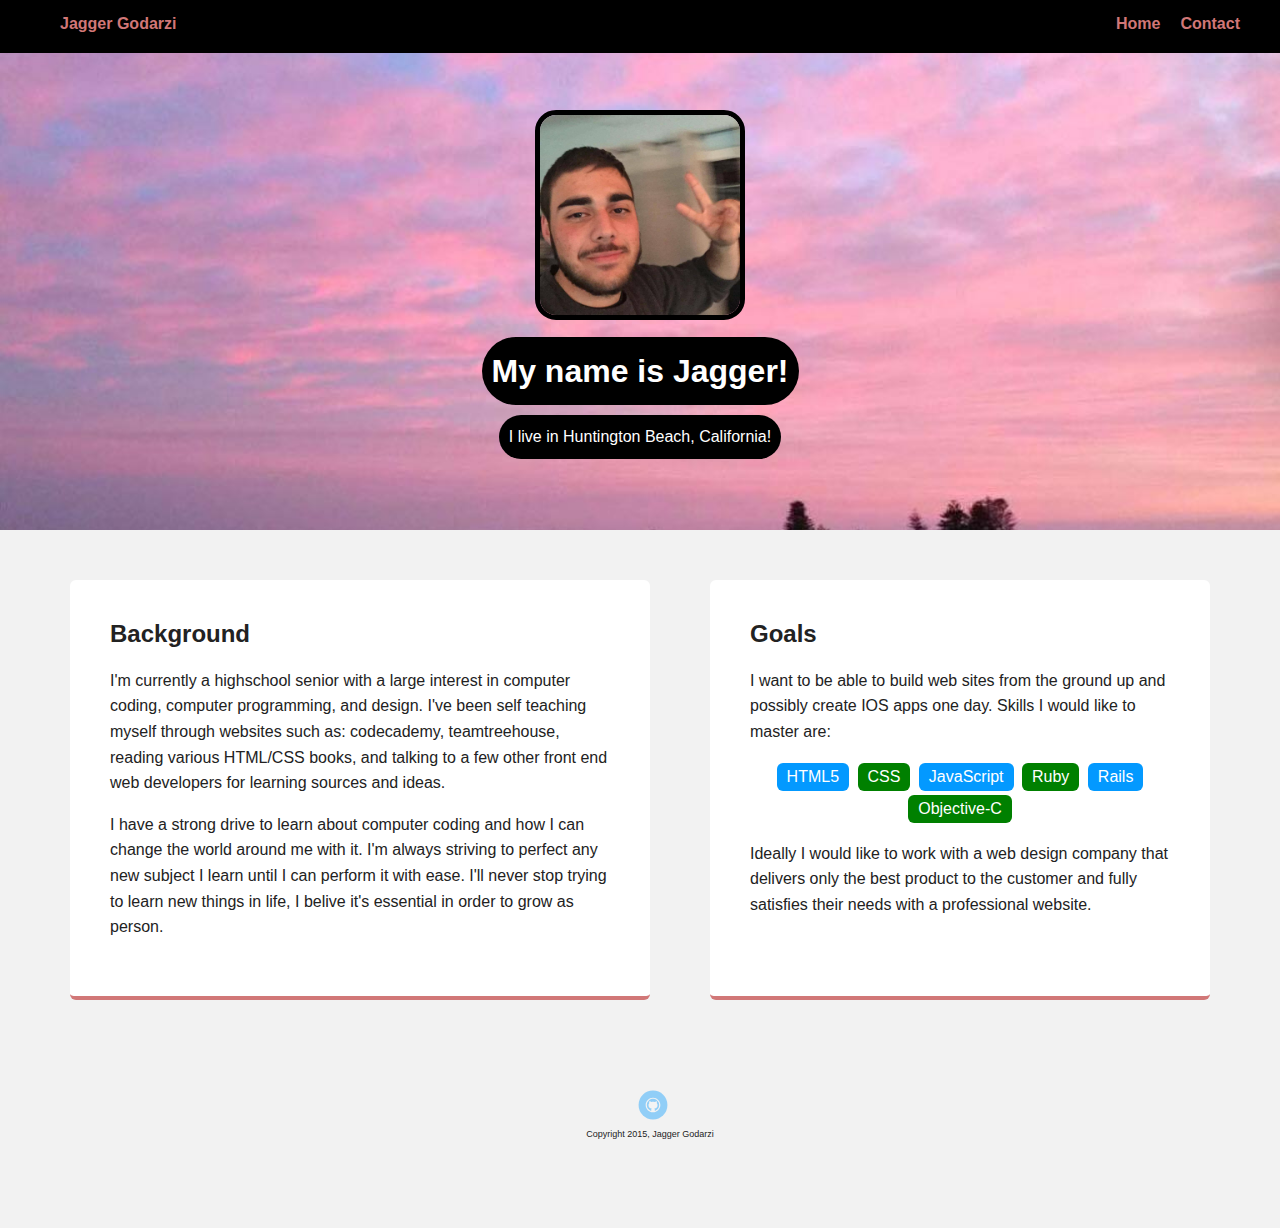
<file: index.html>
<!doctype html>
<html lang="en">
<head>
  <meta charset="utf-8">
  <title>Jagger Godarzi's Profile</title>
  <meta name="viewport" content="width=device-width, initial-scale=1.0">
  <link rel="stylesheet" href="styles.css">
  <link href="https://fonts.googleapis.com/css?family=Muli%7CRoboto:400,300,500,700,900" rel="stylesheet"></head>
  <body>
    <div class="main-nav">
        <ul class="nav">
          <li class="name">Jagger Godarzi</li>
          <li><a href="index.html">Home</a></li>
          <li><a href="contact.html">Contact</a></li>
        </ul>
    </div>

    <header>
      <a href="images/jagger.jpg"><img src="images/jagger.jpg" alt="Photo of Jagger Godarzi" class="profile-image"></a>
      <h1 class="tag name">My name is Jagger!</h1>
      <p class="tag location">I live in Huntington Beach, California!</p>
    </header>

    <main class="flex">
      <div class="card">
        <h2>Background</h2>
        <p>I'm currently a highschool senior with a large interest in computer coding, computer programming, and design. I've been self teaching myself through websites such as: codecademy, teamtreehouse, reading various HTML/CSS books, and talking to a few other front end web developers for learning sources and ideas.</p>
        <p>I have a strong drive to learn about computer coding and how I can change the world around me with it. I'm always striving to perfect any new subject I learn until I can perform it with ease. I'll never stop trying to learn new things in life, I belive it's essential in order to grow as person.</p>
      </div> 

      <div class="card">
        <h2>Goals</h2>
        <p>I want to be able to build web sites from the ground up and possibly create IOS apps one day. Skills I would like to master are:</p>
        <ul class="skills">
          <li>HTML5</li>
          <li>CSS</li>
          <li>JavaScript</li>
          <li>Ruby</li>
          <li>Rails</li>
          <li>Objective-C</li>
        </ul>
        <p>Ideally I would like to work with a web design company that delivers only the best product to the customer and fully satisfies their needs with a professional website.</p>
      </div> 

    </main>
    <footer class="footer-foot">
      <ul>
        <li><a href="https://github.com/jag-god" class="social github">Github</a></li>
      </ul>
      <p class="copyright">Copyright 2015, Jagger Godarzi</p>
    </footer>
  </body>
  </html>
</file>
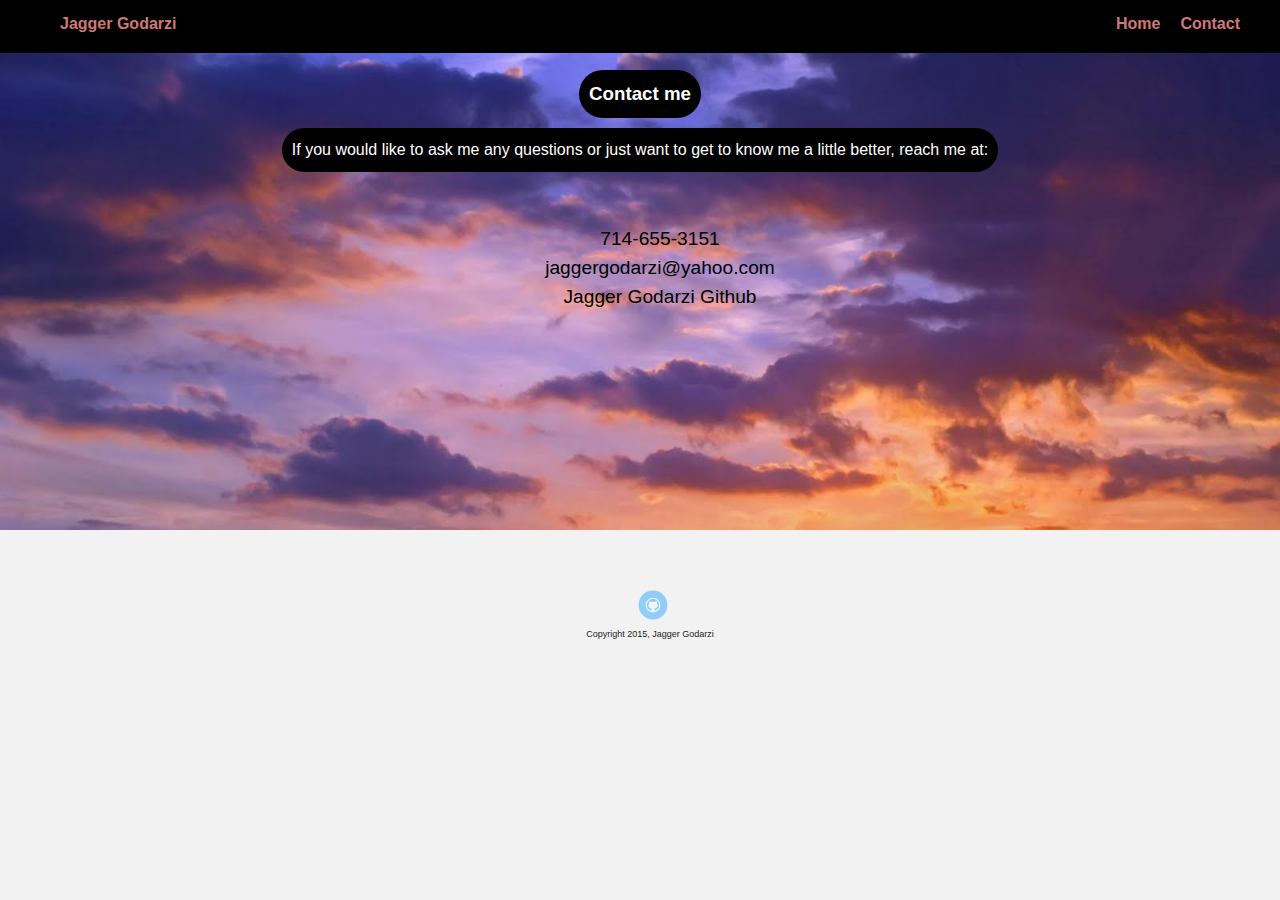
<file: contact.html>
<!doctype html>
<html lang="en">
<head>
  <meta charset="utf-8">
  <title>Jagger Godarzi's Profile</title>
  <meta name="viewport" content="width=device-width, initial-scale=1.0">
  <link rel="stylesheet" href="styles.css">
  <link href="https://fonts.googleapis.com/css?family=Muli%7CRoboto:400,300,500,700,900" rel="stylesheet">
  
  </head>
  <body>
    <div class="main-nav">
        <ul class="nav">
          <li class="name">Jagger Godarzi</li>
          <li><a href="index.html">Home</a></li>
          <li><a href="contact.html">Contact</a></li>
        </ul>
    </div>
    
    <header id="contact-header">
<h3 class="tag location">Contact me</h3>
    <p class="tag location">If you would like to ask me any questions or just want to get to know me a little better, reach me at:</p><br>
    <ul id="pagetwoli">      
      <li><a href="tel:714-655-3151" class="apple">714-655-3151</a></li>
<li><a href="mailto:jaggergodarzi@yahoo.com" class="apple">jaggergodarzi@yahoo.com</a></li>
         <li><a href="https://github.com/jag-god" class="apple">Jagger Godarzi Github</a></li>
    </ul>
      </header>
    
    <footer class="footer-foot">
      <ul>
        <li><a href="https://github.com/jag-god" class="social github">Github</a></li>
      </ul>
      <p class="copyright">Copyright 2015, Jagger Godarzi</p>
    </footer>
  </body>
  </html>
</file>
<file: styles.css>
/* Global Layout Set-up */
* { 
  box-sizing:content-box;}
  
body {
  margin: 0;
  padding: 0;
  text-align: center;
  font-family: 'Verdana', sans-serif;
  color: #222;
  background: #F2F2F2;
}

/* Link Styles */

a {
  text-decoration: none;
  color:#D17777;
}

a:hover {
  color: #55C2C2
    ;
}

/* Section Styles */

.main-nav {
  width: 100%;
  background: black;
  min-height: 30px;
  padding: 10px;
  position: fixed;
  text-align: center;
}

.nav {
  display: flex;
  justify-content: space-around;
  font-weight: 700;
  list-style-type: none;
  margin: 0 auto;
  padding: 0;
}

.nav .name {
  display: block;
  margin-right: auto;
  color: #D17777;
}

.nav li {
  padding: 5px 10px 10px 10px;
}

.nav a {
  transition: all .4s;
}

.nav a:hover {
  color: #55C2C2;
}

#contact-header{
  text-align: center;
  background: url('images/sky2.jpg') no-repeat top;
  background-size:cover;
  overflow: hidden;
}

.contact-heading{
  font-size:1.5em;
  color:black;
}

.apple{
  color:black; 
}

#pagetwoli li a:hover{
  color:#55C2C2; 
}


#pagetwoli{
  text-align:center;
  text-decoration:none;
  font-size:1.2em;
  list-style:none;
}


header {
  text-align: center;
  background: url('images/sky.jpg') no-repeat top center ;
  background-size: cover;
  overflow: hidden;
  padding-top: 60px;
}

header {
  line-height: 1.5;
}

header .profile-image {
  margin-top: 50px;
  width:200px;
  height: 200px;
  border-radius: 10%;
  border: 5px solid black;
  transition: all .6s;
}

header .profile-image:hover {
  transform: scale(1.2) rotate(5deg);
}

.tag {
  background-color: #000;
  color: white;
  padding: 10px;
  border-radius: 100px;
  display: table;
  margin: 10px auto;
} 

.location {
  background-color: #000;
  color: white;
}

.card {
  margin: 30px;
  padding: 20px 40px 40px;
  max-width: 500px;
  text-align: left;
  background: #fff;
  border-bottom: 4px solid #D17777;
  border-radius: 6px;
  transition: all .2s;
}

.card:hover {
  border-color: #55C2C2;
}

ul.skills {
  padding: 0;
  text-align: center;
}

.skills li {
  border-radius: 6px;
  display: inline-block;
  background: green;
  color: white;
  padding: 5px 10px;
  margin: 2px;
}

.skills li:nth-child(odd) {
  background: #0399ff;
}

.footer-foot {
  width: 100%;
  min-height: 30px;
  padding: 20px 0 40px 20px;
  font-size:0.75em;
}

footer .copyright {
  top: -8px;
  font-size: .75em;
}

footer ul {
  list-style-type: none;
  margin: 0;
  padding: 0;
}

footer ul li {
  display: inline-block;
}


a.social {
  display: inline-block;
  text-indent: -9999px;
  margin-left: 5px;
  width: 30px;
  height: 30px;
  background-size: 30px 30px;
  opacity: .4;
  transition: all .5s;
}

a.github {
  background-image: url(images/github.svg);
}

a.social:hover {
  opacity: 1;
}
.clearfix {
  clear: both;
}

/* Styles for larger screens */
@media screen and (min-width: 720px) {
  
  .flex {
      display: -ms-flexbox;      /* TWEENER - IE 10 */
      display: flex; 
      max-width: 1200px;
      -ms-flex-pack: distribute;
      justify-content: space-around;
      margin: 0 auto;
  }

  header {
    min-height: 470px;
  }

  .nav {
    max-width: 1200px;
    padding: 0 30px;
  }


  main {
    padding-top: 20px;
  }

  main p {
    line-height: 1.6em;
  }

  footer {
    font-size: 1.3em;
    max-width: 1200px;
    margin: 40px auto;
  }

}
</file>
